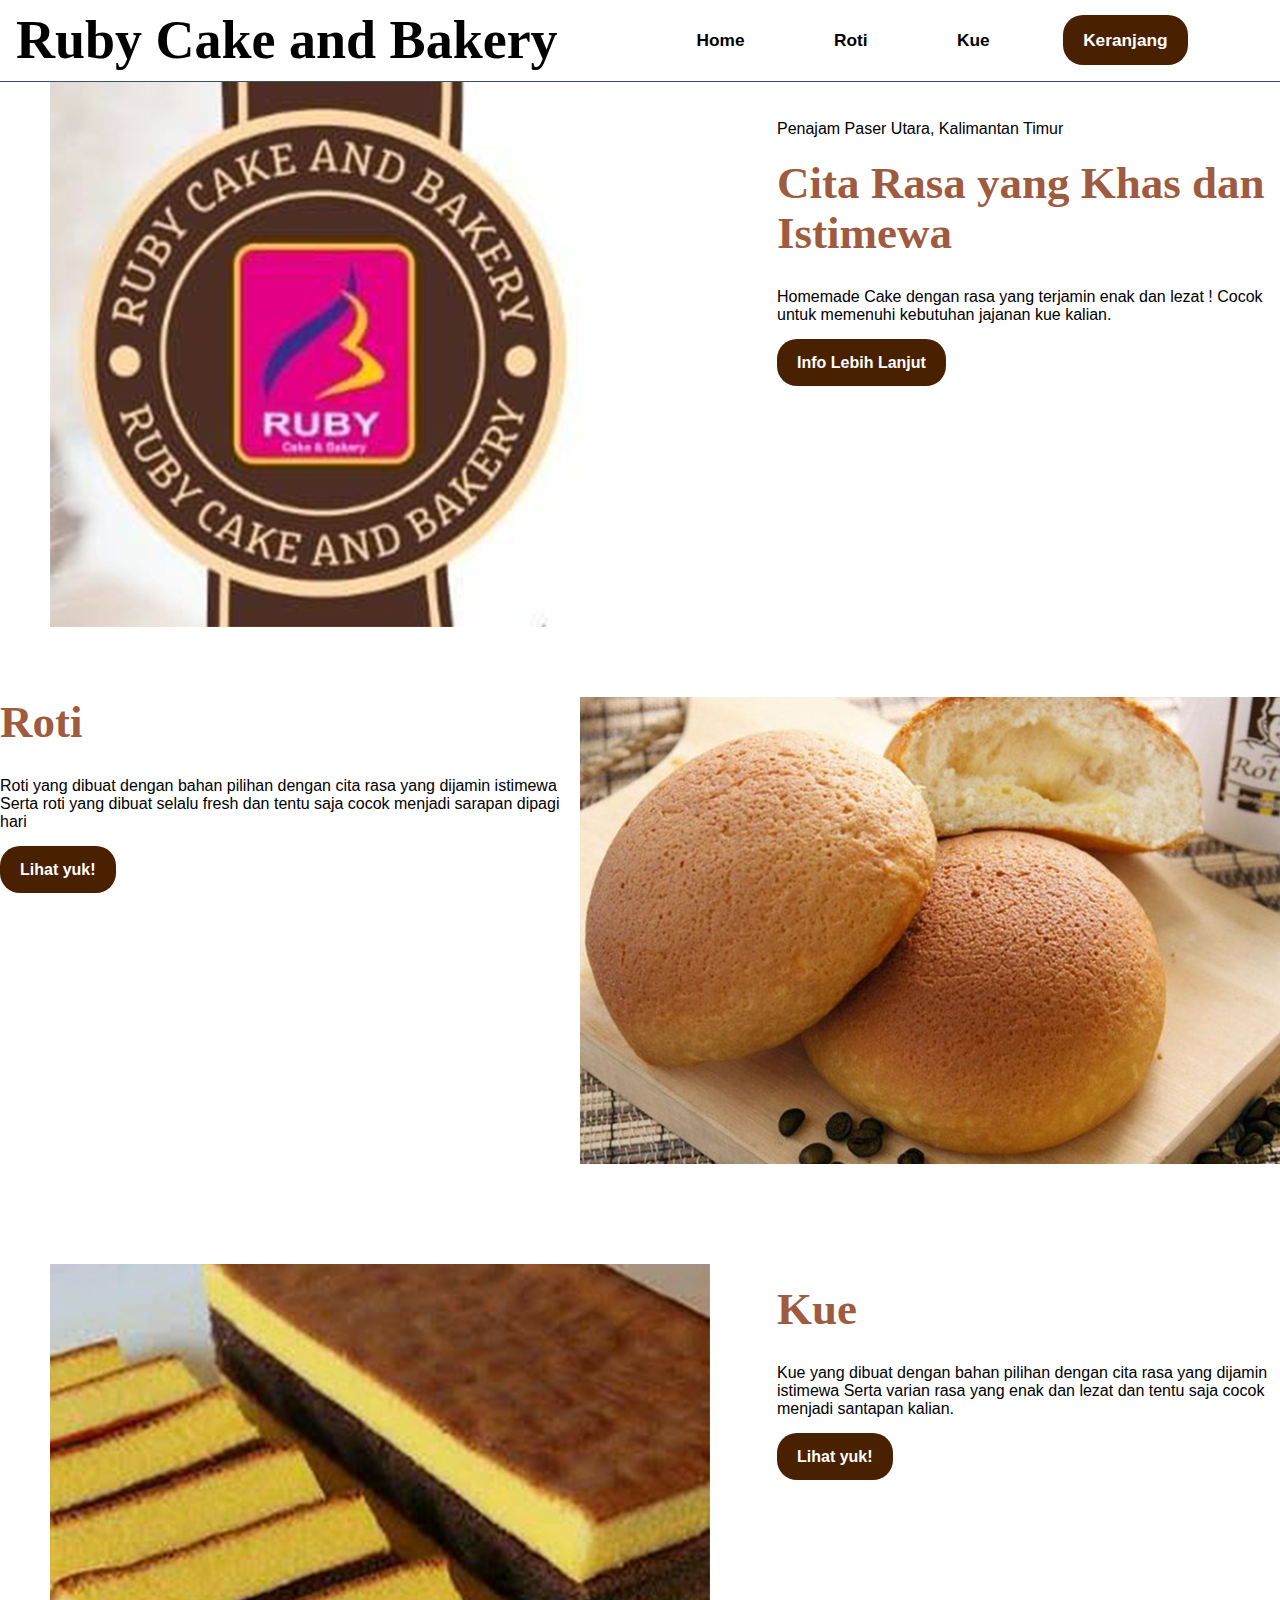
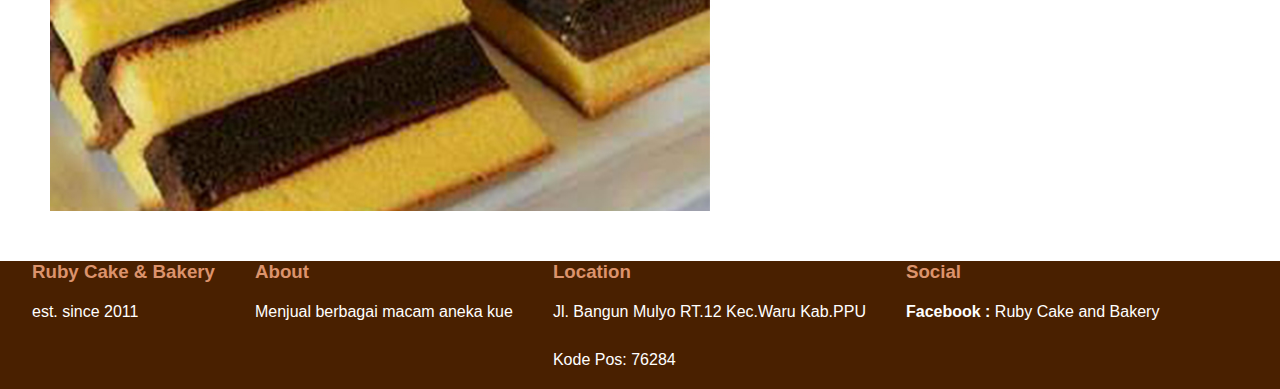
<file: index.html>
<!DOCTYPE html>
<html lang="en">
<head>	
	<meta charset="utf-8">
	<meta name="viewport" content="widht=device-width, initial-scale=1.0">
	<title>Ruby Cake and Bakery</title>
	<link rel="stylesheet" href="navbar.css">
	<link rel="stylesheet" href="home.css">
</head>
<body>
	<nav>
		<div class="wrapper">
			<div class="menu">
				<div class="logo"><a href="">Ruby Cake and Bakery</a></div>
				<a href="#Home">Home</a>
				<a href="roti.html">Roti</a>
				<a href="kue.html">Kue</a>
				<a href="keranjang.html" class="tombol-biru">Keranjang</a>

			</div>
		</div>
	</nav>
		<!---Untuk Home--->
		<section id="Home">
			<img src="image/rubycake.jpg"/>
			<div class="kolom">
				<p class="Deskripsi">Penajam Paser Utara, Kalimantan Timur</p>
				<h2> Cita Rasa yang Khas dan Istimewa</h2>
				<p> Homemade Cake dengan rasa yang terjamin enak dan lezat !
					Cocok untuk memenuhi kebutuhan jajanan kue kalian. </p>
				<p><a href="" class="tombol-pink">Info Lebih Lanjut</a></p>
			</div>
		</section>

  <div class="wrapper">

		<!---Untuk Roti--->

		<section id="Courses">
			<div class="kolom">
				<h2>Roti</h2>
				<p> Roti yang dibuat dengan bahan pilihan dengan cita rasa yang dijamin istimewa
					Serta roti yang dibuat selalu fresh dan tentu saja cocok menjadi sarapan dipagi hari</p>
				<p><a href="" class="tombol-pink">Lihat yuk!</a></p>
			</div>
			<img src="image/rotihome.jpg"/>
		</section>

  <div class="wrapper">

		<!---Untuk Kue--->
		<section id="Home">
			<img src="image/kuehome.jpg"/>
			<div class="kolom">
				<h2>Kue</h2>
				<p> Kue yang dibuat dengan bahan pilihan dengan cita rasa yang dijamin istimewa
					Serta varian rasa yang enak dan lezat dan tentu saja cocok menjadi santapan kalian. </p>
				<p><a href="" class="tombol-pink">Lihat yuk!</a></p>
			</div>
		</section>		

		<div id="Contact">
			<div class="footer">
				<div class="footer-section">
					<h3>Ruby Cake & Bakery</h3>
					<p>est. since 2011</p>
				</div>
				<div class="footer-section">
					<h3>About</h3>
					<p>Menjual berbagai macam aneka kue</p>
				</div>
				<div class="footer-section">
					<h3>Location</h3>
					<p>Jl. Bangun Mulyo RT.12 Kec.Waru Kab.PPU</p>
					<p>Kode Pos: 76284</p>
				</div>
				<div class="footer-section">
					<h3>Social</h3>
					<p><b>Facebook : </b>Ruby Cake and Bakery</p>
				</div>
			</div>
		</div>

  </div>
</body>
</html>
</file>
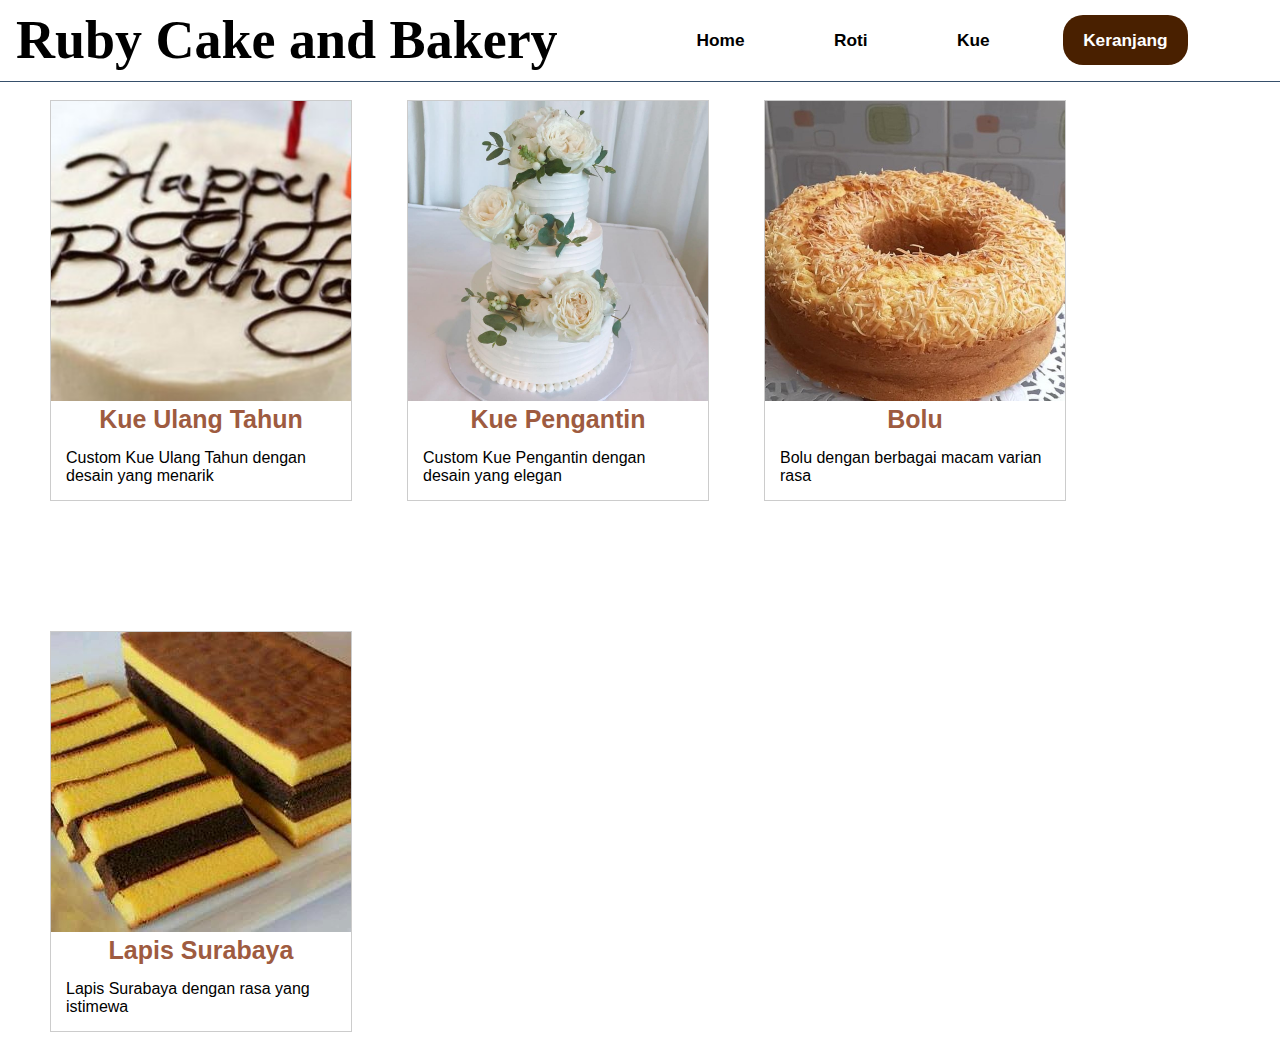
<file: kue.html>
<!DOCTYPE html>
<html lang="en">
<head>	
	<meta charset="utf-8">
	<meta name="viewport" content="widht=device-width, initial-scale=1.0">
	<title>Ruby Cake and Bakery</title>
	<link rel="stylesheet" href="kue.css">
	<link rel="stylesheet" href="navbar.css">
<!-- 	<link rel="stylesheet" href="home.css"> -->

</head>



<body>
	<nav>
		<div class="wrapper">
			<div class="menu">
				<div class="logo"><a href="">Ruby Cake and Bakery</a></div>
				<a href="index.html">Home</a>
				<a href="roti.html">Roti</a>
				<a href="kue.html">Kue</a>
				<a href="login.html" class="tombol-biru">Keranjang</a>

			</div>
		</div>
	</nav>
	
	<div class="gallery">
		<a target="_blank" href="image/kueultah.jpg">
			<img src="image/kueultah.jpg" alt="Kue Ulang Tahun" width="600" height="400">
		</a>
		<div class="judul">Kue Ulang Tahun</div>
		<div class="desc">Custom Kue Ulang Tahun dengan desain yang menarik</div>
	</div>
	
	<div class="gallery">
		<a target="_blank" href="image/kuepengantin.jpg">
			<img src="image/kuepengantin.jpg" alt="Kue Pengantin" width="600" height="400">
		</a>
		<div class="judul">Kue Pengantin</div>
		<div class="desc">Custom Kue Pengantin dengan desain yang elegan</div>
	</div>
	
	<div class="gallery">
		<a target="_blank" href="image/kuebolu.jpg">
			<img src="image/kuebolu.jpg" alt="Bolu" width="600" height="400">
		</a>
		<div class="judul">Bolu</div>
		<div class="desc">Bolu dengan berbagai macam varian rasa</div>
	</div>
	
	<div class="gallery">
		<a target="_blank" href="image/kuelapis.jpg">
			<img src="image/kuelapis.jpg" alt="Lapis Surabaya" width="600" height="400">
		</a>
		<div class="judul">Lapis Surabaya</div>
		<div class="desc">Lapis Surabaya dengan rasa yang istimewa</div>
	</div>

</body>
</html>
</file>
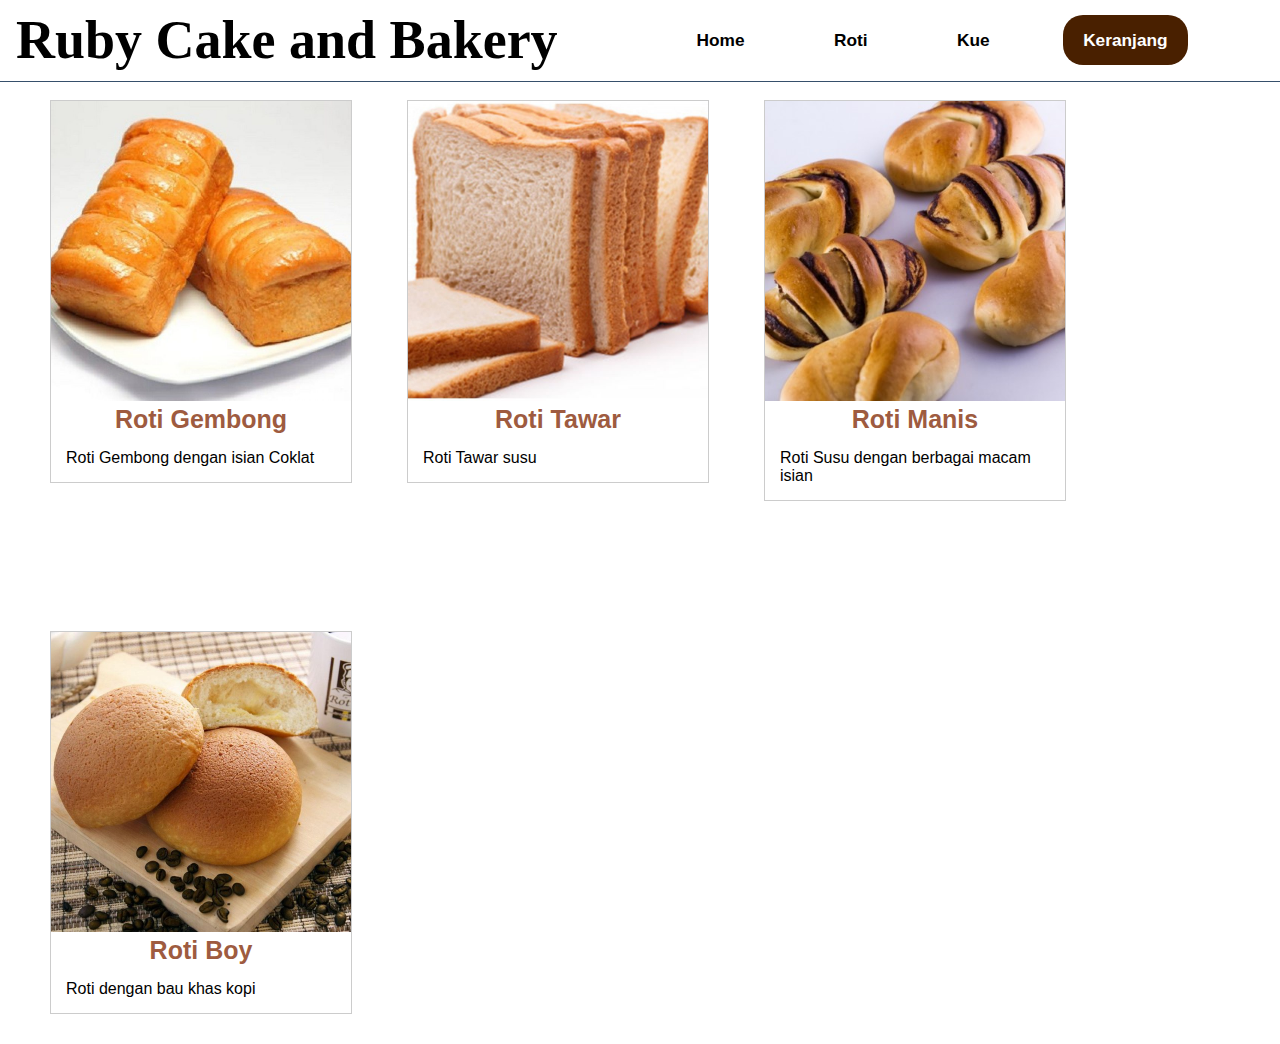
<file: roti.html>
<!DOCTYPE html>
<html lang="en">
<head>	
	<meta charset="utf-8">
	<meta name="viewport" content="widht=device-width, initial-scale=1.0">
	<title>Ruby Cake and Bakery</title>
	<link rel="stylesheet" href="roti.css">
	<link rel="stylesheet" href="navbar.css">
<!-- 	<link rel="stylesheet" href="home.css"> -->

</head>



<body>
	<nav>
		<div class="wrapper">
			<div class="menu">
				<div class="logo"><a href="">Ruby Cake and Bakery</a></div>
				<a href="index.html">Home</a>
				<a href="roti.html">Roti</a>
				<a href="kue.html">Kue</a>
				<a href="login.html" class="tombol-biru">Keranjang</a>

			</div>
		</div>
	</nav>
	
	<div class="gallery">
		<a target="_blank" href="image/roti1.jpg">
			<img src="image/roti1.jpg" alt="Roti Gembong" width="600" height="400">
		</a>
		<div class="judul">Roti Gembong</div>
		<div class="desc">Roti Gembong dengan isian Coklat</div>
	</div>
	
	<div class="gallery">
		<a target="_blank" href="image/roti2.jpg">
			<img src="image/roti2.jpg" alt="Roti Tawar" width="600" height="400">
		</a>
		<div class="judul">Roti Tawar</div>
		<div class="desc">Roti Tawar susu</div>
	</div>
	
	<div class="gallery">
		<a target="_blank" href="image/rotimanis.jpg">
			<img src="image/rotimanis.jpg" alt="Roti Manis" width="600" height="400">
		</a>
		<div class="judul">Roti Manis</div>
		<div class="desc">Roti Susu dengan berbagai macam isian</div>
	</div>
	
	<div class="gallery">
		<a target="_blank" href="image/rotiboy.jpeg">
			<img src="image/rotiboy.jpeg" alt="Roti Boy" width="600" height="400">
		</a>
		<div class="judul">Roti Boy</div>
		<div class="desc">Roti dengan bau khas kopi</div>
	</div>

</body>
</html>
</file>
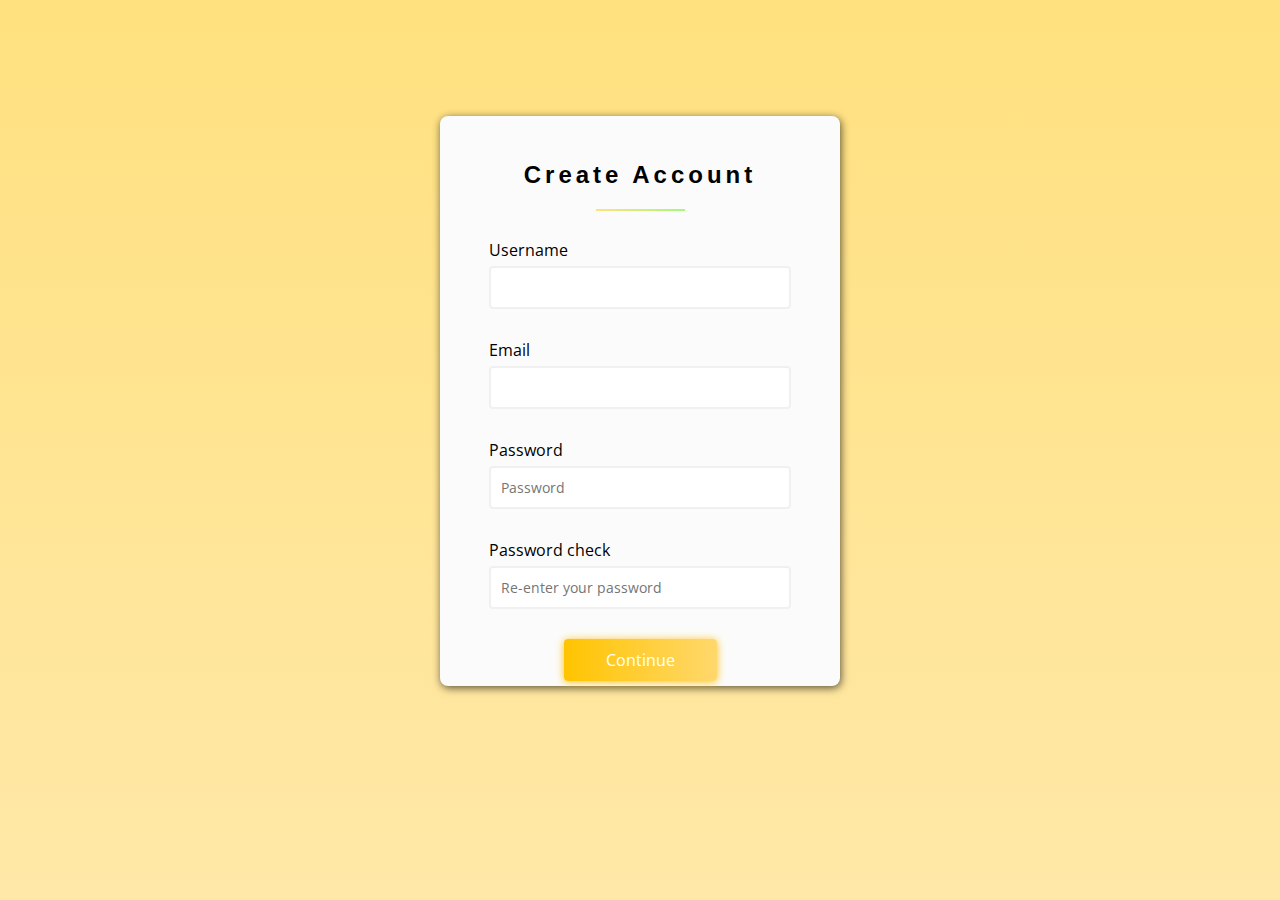
<file: signup.html>
<!DOCTYPE html>
<html lang="en">
<head>
    <meta charset="UTF-8">
    <meta http-equiv="X-UA-Compatible" content="IE=edge">
    <meta name="viewport" content="width=device-width, initial-scale=1.0">
    <title>Sign Up</title>
    <link rel="stylesheet" href="signup.css">
    <link rel="stylesheet" href="https://cdnjs.cloudflare.com/ajax/libs/font-awesome/4.7.0/css/font-awesome.min.css">
</head>

<body>
	<div id="card">
        <div id="card-content">
        <div id="card-title">
          <h2>Create Account</h2>
          <div class="underline-title"></div>
        </div>
		<form id="form" class="form">
			<div class="form-control">
				<label for="username">Username</label>
				<input type="text" placeholder="" id="username" />
				<i class="fas fa-check-circle"></i>
				<i class="fas fa-exclamation-circle"></i>
				<small>Error message</small>
			</div>
			<div class="form-control">
				<label for="username">Email</label>
				<input type="email" placeholder="" id="email" />
				<i class="fas fa-check-circle"></i>
				<i class="fas fa-exclamation-circle"></i>
				<small>Error message</small>
			</div>
			<div class="form-control">
				<label for="username">Password</label>
				<input type="password" placeholder="Password" id="password"/>
				<i class="fas fa-check-circle"></i>
				<i class="fas fa-exclamation-circle"></i>
				<small>Error message</small>
			</div>
			<div class="form-control">
				<label for="username">Password check</label>
				<input type="password" placeholder="Re-enter your password" id="password2"/>
				<i class="fas fa-check-circle"></i>
				<i class="fas fa-exclamation-circle"></i>
				<small>Error message</small>
			</div>
			<button>Continue</button>
		</form>
	</div>
</body>
<script src="script.js"></script>
</html>
</file>
<file: navbar.css>
*{
	text-decoration: none;
	margin: 0px;
	padding: 0px;	
}

body {
    font-family: 'Montserrat',sans-serif;
}

nav {
    
	width: 100%;
	margin: auto;
	display: flex;
	line-height: 80px;
	position: fixed;
	position: -webkit-sticky;
	top: 0;
	background: #FFFFFF;
	z-index: 1;
	border-bottom: 1px solid #364f6b;
}

nav .menu a {
	font-size: 108%;
	color: black;
	font-weight: bold;
	text-align: center;
	padding: 0px 69px 0px 16px;
	text-decoration: none;
}

nav .menu a:hover {
	text-decoration: underline;
}

nav .menu .tombol-biru {
	background: #492000;
	border-radius: 20px;
	margin-top: 20px;
	padding: 15px 20px 15px 20px;
	color: #FFFFFF;
	cursor: pointer;
	font-weight: bold;
}

nav .menu .tombol-biru:hover {
	background: #fc5185;
	text-decoration: none;
}

.wrapper {
	width: 1300px;
	margin: auto;
	position: relative;
}

.logo {
	padding-right: 54px;
	font-size: 50px;
	font-weight: 800;
	float: left;
	font-family: 'Poppins',Poppins;
	color: #9e5b40;	
}
</file>
<file: home.css>
/* .splash {
	position: fixed;
	width: 100vw;
	height: 100vh;
	background-color: white;
	z-index: 500;
	opacity: 1;
	transition: all 1s;
} */

/* .splash: {
	opacity: 0;
	z-index: -1;
}

.splash img{
	width: 60vw;
	padding: 20vh 20vw;
} */

section {
	margin: auto;
	display: flex;
	margin-bottom: 50px;	
}

#Home {
	margin-top: 80px;
	margin-bottom: 50px;
	margin-left: 50px;
}
.kolom{
	margin-top: 20px;
}
.kolom.deskripsi {
	font-size: 20px;
	font-weight: bold;
	font-family: 'calibri';
	color: #364f6b;
}

#Courses img{
	margin: 20px;
}

h2{
	font-family: 'calibri';
	font-weight: 800;
	font-size: 45px;
	margin-bottom: 20px;
	color: #9e5b40;
	width: 100%;
	line-height: 50px;
}

a.tombol-pink {
	background: #492000;
	border-radius: 20px;
	margin-top: 20px;
	padding: 15px 20px 15px 20px;
	color: #FFFFFF;
	cursor: pointer;
	font-weight: bold;
}

a.tombol-pink:hover {
	background: #fc5185;
	text-decoration: none;
}

p {
	margin: 10px 0px 10px 0px;
	padding: 10px 0px 10px 0px;
}

.tengah {
	text-align: center;
	width: 100%;	
}

.tutors-list {
	width: 100%;
	position: relative;
	display: flex;
	flex-wrap: wrap;
}

.kartu-tutor {
	margin: 0 auto
}

.kartu-tutor img {
	border-radius: 50%;
}

.kartu-tutor p {
	font-family: 'calibri';
	font-weight: 800;
	font-size: 25px;
	text-align: center;
	color: #364f6b;
}

.partner-list {
    width: 100%;
    position: relative;
    display: flex;
    flex-wrap: wrap;
}

.kartu-partner {
    margin: 0 auto;
}

.kartu-partner img {
    width: 150px;
}

#contact {
	background: #dedede;
}

.footer {
	background-color: #492000;
	color: white;
	padding: 0px 12px;
	width: 120%;
	position: relative;
	display: flex;
	flex-wrap: wrap;

}

.footer h3{
	color: rgb(220, 147, 108);
}

.footer-section {
	padding: 0px 20px;
}

/* h3 {
	font-family: 'comic sans ms';
	font-weight: 800;
	font-size: 300px;
	margin-bottom: 20px;
	color: #364f6b;
	width: 100%;
	line-height: 50px;
} */

/* #copyright {
	text-align: center;
	width: 100%;
	padding: 50px 0px 50px 0px;
	margin-top: 50px;
} */
</file>
<file: kue.css>
.gallery {
	margin: 5px;
	border: 1px solid #ccc;
	float: left;
	width: 300px;
	margin-top: 100px;
	margin-left: 50px;
	margin-bottom: 30px;
}

.gallery:hover {
	border: 1px solid #777;
}

.gallery img {
	width: 300px;
	height: 300px;
	object-fit:cover;
}
.judul {
	font-weight: 800;
	font-size: 25px;
	text-align: center;
	color: #9e5b40;	
}

.desc {
	padding: 15px;
	text-align: left;
}
</file>
<file: roti.css>
.gallery {
	margin: 5px;
	border: 1px solid #ccc;
	float: left;
	width: 300px;
	margin-top: 100px;
	margin-left: 50px;
	margin-bottom: 30px;
}

.gallery:hover {
	border: 1px solid #777;
}

.gallery img {
	width: 300px;
	height: 300px;
	object-fit:cover;
}
.judul {
	font-weight: 800;
	font-size: 25px;
	text-align: center;
	color: #9e5b40;	
}

.desc {
	padding: 15px;
	text-align: left;
}
</file>
<file: signup.css>
@import url('https://fonts.googleapis.com/css?family=Muli&display=swap');
@import url('https://fonts.googleapis.com/css?family=Open+Sans:400,500&display=swap');

* {
	box-sizing: border-box;
}

body {
	background: -webkit-linear-gradient(bottom, #ffe8a8, #ffe17f);
    background-repeat: no-repeat;
	font-family: 'Open Sans', sans-serif;
	display: flex;
	align-items: center;
	justify-content: center;
	min-height: 100vh;
	margin: 0;
}

#card {
    background: #fbfbfb;
    border-radius: 8px;
    box-shadow: 1px 2px 8px rgba(0, 0, 0, 0.65);
    height: 570px;
    margin: 2rem auto 8.1em auto;
    width: 400px;
}
#card-content {
    padding: 12px 44px;
}
#card-title {
    font-family: "Raleway Thin", sans-serif;
    letter-spacing: 4px;
    padding-bottom: 23px;
    padding-top: 13px;
    text-align: center;
}
.underline-title {
   background: -webkit-linear-gradient(right, #a6f77b, #ffe17f);
   height: 2px;
   margin: 0.3rem auto 0 auto;
   width: 89px;
}
a {
	text-decoration: none;
}

.form {
	padding: 5px 5px;	
}

.form-control {
	margin-bottom: 10px;
	padding-bottom: 20px;
	position: relative;
}

.form-control label {
	display: inline-block;
	margin-bottom: 5px;
}

.form-control input {
	border: 2px solid #f0f0f0;
	border-radius: 4px;
	display: block;
	font-family: inherit;
	font-size: 14px;
	padding: 10px;
	width: 100%;
}

.form-control input:focus {
	outline: 0;
	border-color: #777;
}

.form-control.success input {
	border-color: #2ecc71;
}

.form-control.error input {
	border-color: #e74c3c;
}

.form-control i {
	visibility: hidden;
	position: absolute;
	top: 40px;
	right: 10px;
}

.form-control.success i.fa-check-circle {
	color: #2ecc71;
	visibility: visible;
}

.form-control.error i.fa-exclamation-circle {
	color: #e74c3c;
	visibility: visible;
}

.form-control small {
	color: #e74c3c;
	position: absolute;
	bottom: 0;
	left: 0;
	visibility: hidden;
}

.form-control.error small {
	visibility: visible;
}

.form button {
	background: -webkit-linear-gradient(right, #ffd86c, #ffc400);
    border: none;
	border-radius: 4px;
    box-shadow: 0px 1px 8px #ffc014;
	cursor: pointer;
	color: #fff;
	display: block;
	font-family: inherit;
	font-size: 16px;
	padding: 10px;
	margin-top: 20px;
	/* width: 100%; */

	height: 42.3px;
    margin: 0 auto;
    transition: 0.25s;
    width: 153px;
}
</file>
